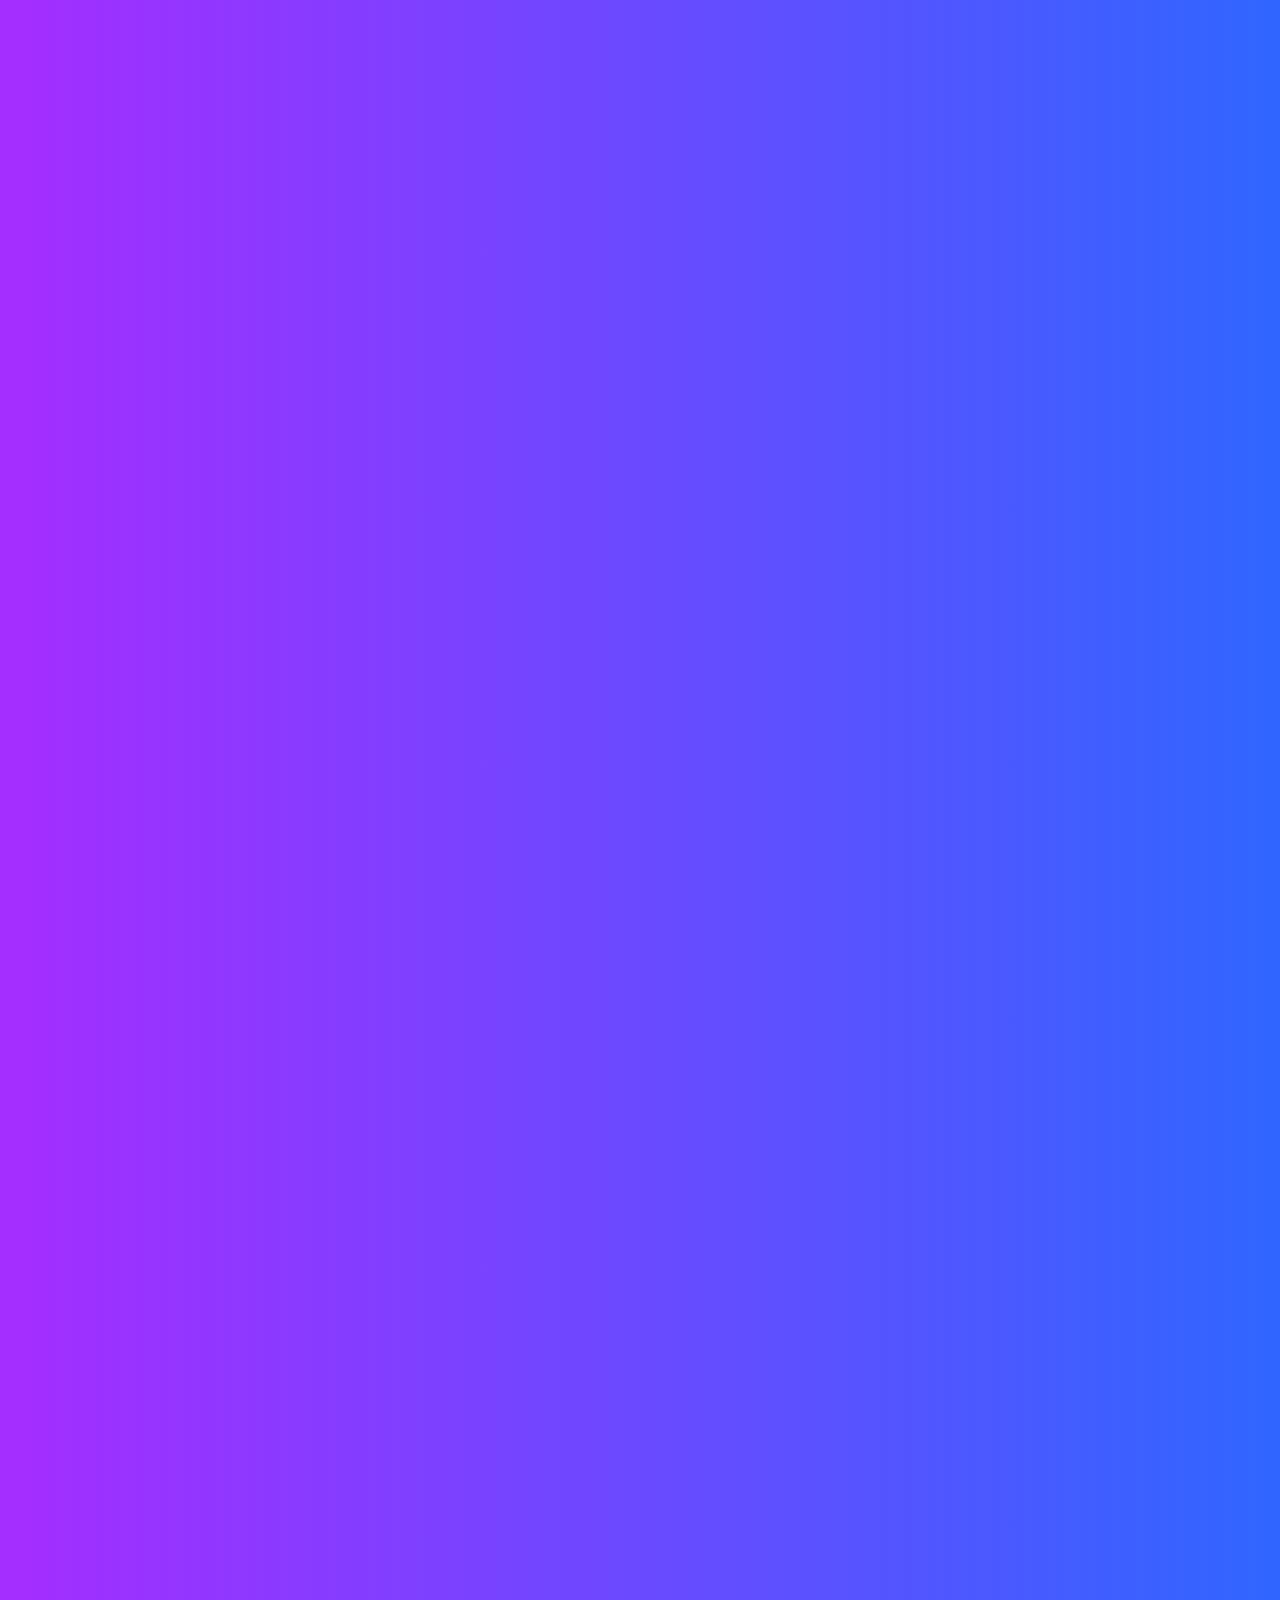
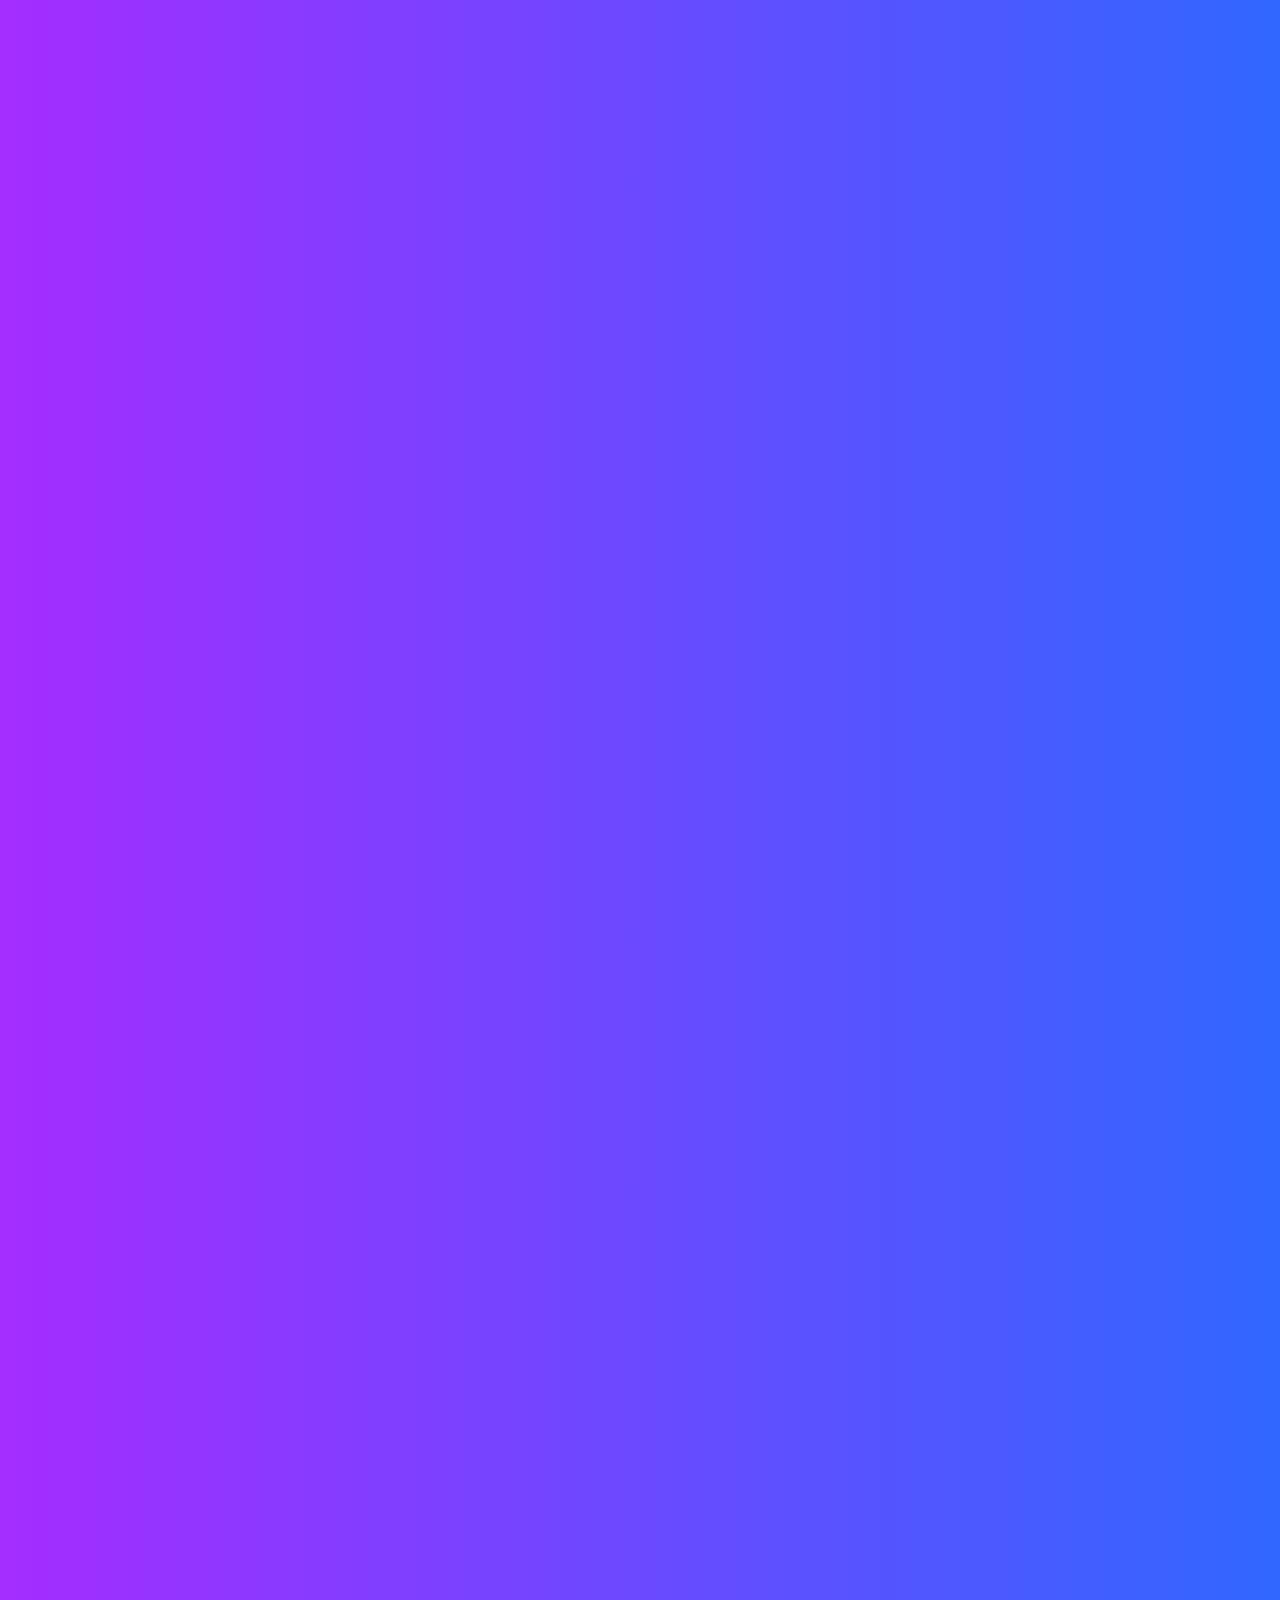
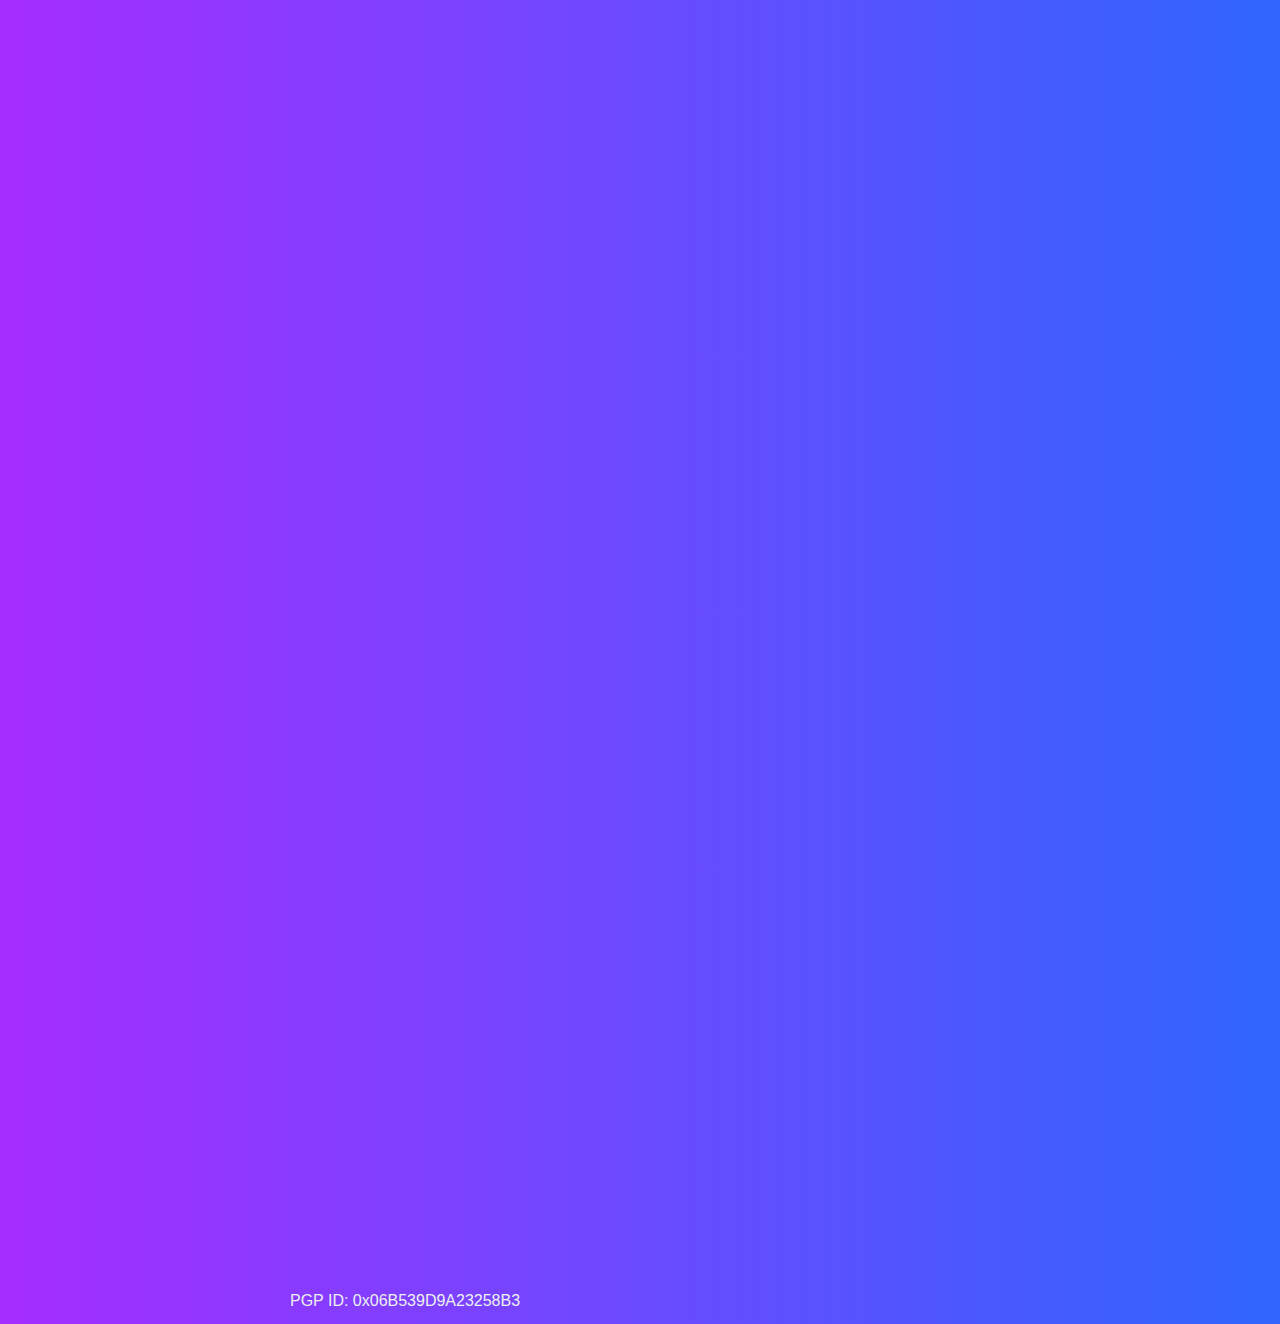
<file: index.html>
<!doctype html>
<html>
  <head>
    <meta charset="utf-8">
    <meta http-equiv="X-UA-Compatible" content="IE=edge">
    <meta name="viewport" content="width=device-width, initial-scale=1">
    <meta name="author" content="Carter Brainerd">

    <title>Carter Brainerd</title>

    <link rel="shortcut icon" href="./img/logo_fill.png"/>

    <link rel="stylesheet" type="text/css" href="./fonts/fonts.css" />
    <link rel="stylesheet" type="text/css" href="./css/lib/wing.min.css" />
    <link rel="stylesheet" type="text/css" href="./css/styles.css" />
  </head>

  <body>
    <a href="/" id="logo" class="fadeIn"><img src="./img/logo_small_transparent.png" alt="Personal Logo" /></a>

    <section id="hero" class="flex size-full center fadeIn">
      <h1 class="head">Carter Brainerd</h1>
      <h3 class="subhead">Programmer and Designer</h3>
    </section>

    <section id="about" class="flex size-full center">
      <div class="container">
        <p>I'm a <span class="keyword">student</span> based in Washington, D.C.</p>
        <p>I'm experienced in <span class="keyword">design</span>, <span class="keyword">blockchain</span>, <span class="keyword">servers</span>, <span class="keyword">backend development</span>, <span class="keyword">cybersecurity</span>, and <span class="keyword">creating network protocols</span>.</p>
      </div>
    </section>


    <section id="projects" class="flex size-full center">
      <div class="container">

        <div class="project codepace">
          <p><a href="https://codepace.io" target="_blank" rel="noopener" class="project-title">CODEPACE</a> a nonprofit software foundation.</p>
        </div>

        <div class="project rise">
          <p><a href="https://rise.sh" target="_blank" rel="noopener" class="project-title">RISE</a> simple serverless deployment.</p>
        </div>

        <div class="project cozy">
          <p><a href="https://cozycoin.co" target="_blank" rel="noopener" class="project-title">COZY</a> a cryptocurrency made purely in Java.</p>
        </div>

        <div class="project lacewing">
          <p><a href="https://carterbrainerd.me/ezdb" target="_blank" rel="noopener" class="project-title">EZDB</a> an in-memory NoSQL database for IPC.</p>
        </div>

        <div class="project">
          <p><a href="https://carterbrainerd.me/star" target="_blank" rel="noopener" class="project-title">STAR</a> A stupid archive format.</p>
        </div>
        
        <div class="project">
          <p><a href="https://gpm.carterbrainerd.me" target="_blank" rel="noopener" class="project-title">GPM</a> a package manager built off of GitHub.</p>
        </div>
        
        <div class="project">
          <p><a href="https://carterbrainerd.me/Oort-ERC20" target="_blank" rel="noopener" class="project-title">OORT</a> a decentralized key-value storage network.</p>
        </div>
        
        <div class="project">
          <p><a href="https://periodic.now.sh" target="_blank" rel="noopener" class="project-title">PERIODIC</a> command line utilities for the common man.</p>
        </div>
          
        <div class="project netsploit">
          <p><a href="https://github.com/rapid7/metasploit-framework/issues?utf8=%E2%9C%93&q=author%3Acbrnrd" target="_blank" rel="noopener" class="project-title">METASPLOIT</a> the world’s most used penetration testing framework (13,024 total changes by me)</p>
        </div>
      </div>
    </section>

    <section id="social" class="flex size-full center">
      <div class="container">
        <p>You can find my code on <a href="https://github.com/cbrnrd" target="_blank" rel="noopener">GitHub</a>. If you want to see what I've been up to recently, check <a href="https://gitstalk.netlify.com/cbrnrd">here.</a> You can support me via <a href="http://carterbrainerd.me/donations/" target="_blank" rel="noopener">PayPal</a> or <a href="bitcoin:3PihgzyGMfircm3Nu3Uza4iYdkJ6MwniAz">bitcoin</a>.</p>
        <p>More in depth information about my GitHub profile can be found <a href="https://profile-summary-for-github.com/user/cbrnrd" target="_blank" rel="noopener">here</a>.</p>
        <p>Feel free to reach out by sending me an <a href="mailto:0xCB@protonmail.com?Subject=Hey" rel="noopener">Email</a>. My more professional looking resume can be found <a href="/writing/resume.pdf">here.</a></p>
      </div>
    </section>
    
    <footer>
      <div class="container">
        <p>PGP ID: 0x06B539D9A23258B3</p>
      </div>
    </footer>

    <script type="text/javascript" src="./js/scripts.js"></script>
  </body>
</html>
</file>
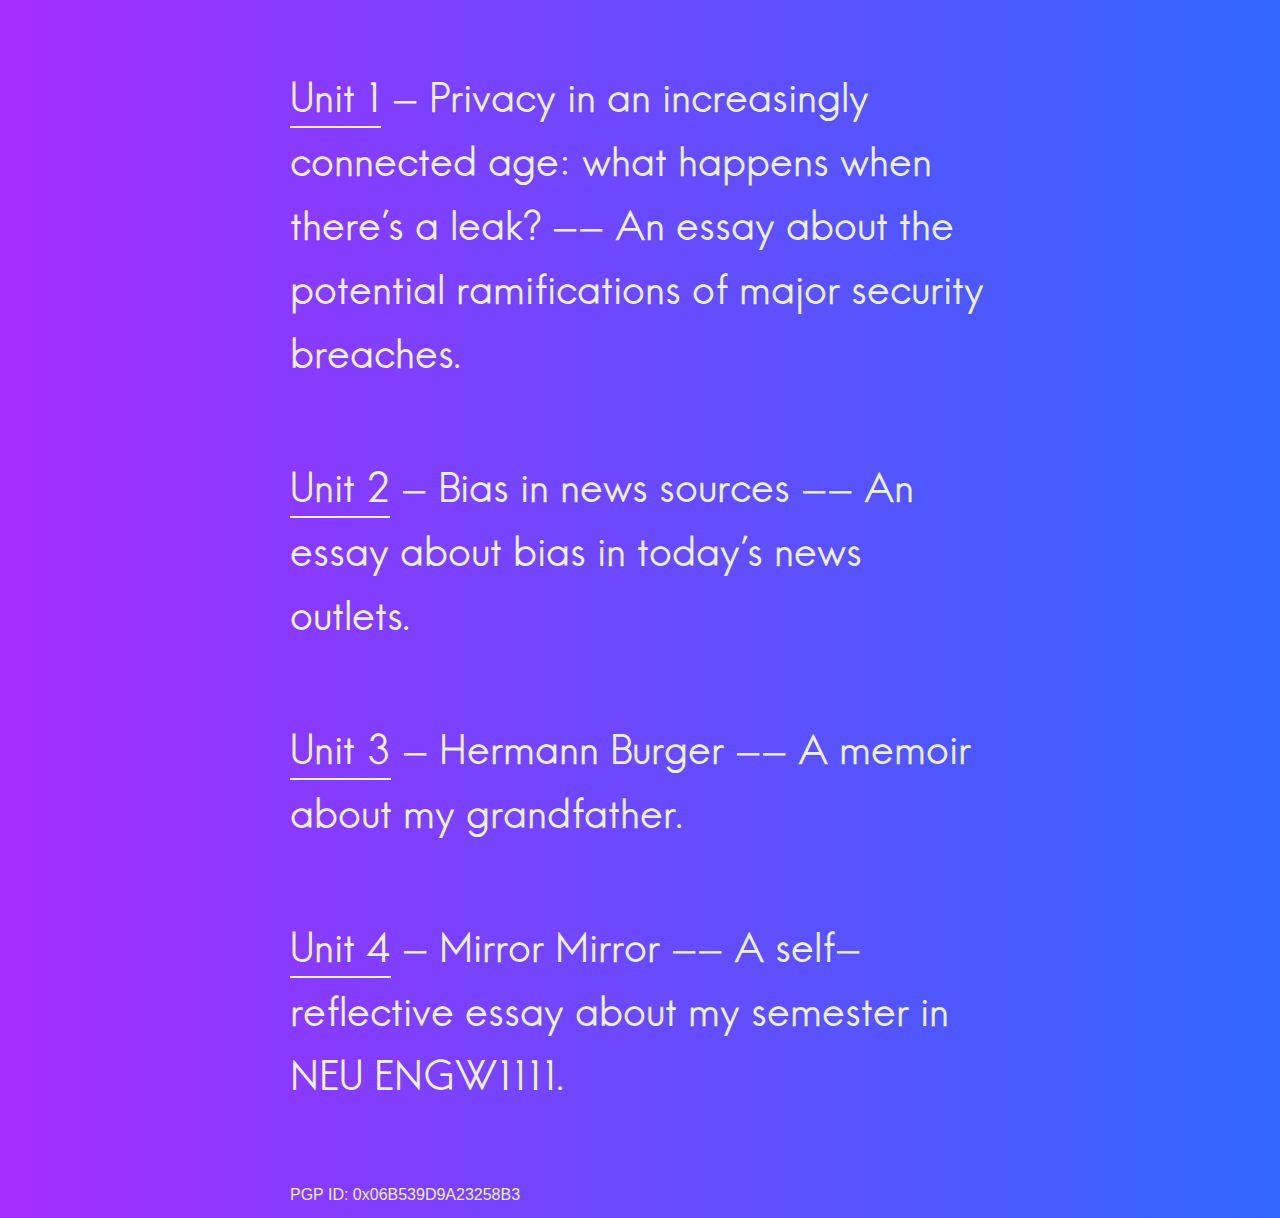
<file: writing.html>
<!doctype html>
<html>
  <head>
    <meta charset="utf-8">
    <meta http-equiv="X-UA-Compatible" content="IE=edge">
    <meta name="viewport" content="width=device-width, initial-scale=1">
    <meta name="author" content="Carter Brainerd">

    <title>Carter Brainerd - Writing</title>

    <link rel="shortcut icon" href="./img/logo_fill.png"/>

    <link rel="stylesheet" type="text/css" href="./fonts/fonts.css" />
    <link rel="stylesheet" type="text/css" href="./css/lib/wing.min.css" />
    <link rel="stylesheet" type="text/css" href="./css/styles.css" />
  </head>

  <body>
    <a href="/" id="logo" class="fadeIn"><img src="./img/logo_small_transparent.png" alt="Personal Logo" /></a>

    <section id="projects" class="flex size-full center" style="opacity: 1">
      <div class="container">

        <div class="project">
          <p><a href="/writing/Privacy_in_an_increasingly.pdf" target="_blank" rel="noopener" class="project-title">Unit 1</a> - Privacy in an increasingly connected age: what happens when there's a leak? -- An essay about the potential ramifications of major security breaches.</p>
        </div>

        <div class="project">
          <p><a href="/writing/Bias_in_news_sources.pdf" target="_blank" rel="noopener" class="project-title">Unit 2</a> - Bias in news sources -- An essay about bias in today's news outlets.</p>
        </div>

        <div class="project">
          <p><a href="/writing/My_grandfather.pdf" target="_blank" rel="noopener" class="project-title">Unit 3</a> - Hermann Burger -- A memoir about my grandfather.</p>
        </div>

        <div class="project">
          <p><a href="/writing/Final_reflection.pdf" target="_blank" rel="noopener" class="project-title">Unit 4</a> - Mirror Mirror -- A self-reflective essay about my semester in NEU ENGW1111.</p>
        </div>
      </div>
    </section>

    <footer>
      <div class="container">
        <p>PGP ID: 0x06B539D9A23258B3</p>
      </div>
    </footer>

    <script type="text/javascript" src="./js/scripts.js"></script>
  </body>
</html>
</file>
<file: fonts/fonts.css>
@font-face {
  font-family: "Gilroy-Bold";
  font-style: normal;
  src: local("Gilroy-ExtraBold"), url("./Gilroy-ExtraBold.otf") format("opentype");
}

@font-face {
  font-family: "Gilroy-Light";
  font-style: normal;
  src: local("Gilroy-Light"), url("./Gilroy-Light.otf") format("opentype");
}


@font-face {
  font-family: "Hans Kendrick";
  font-style: normal;
  src: local("Hans Kendrick 3"), url("./HansKendrick-Regular.otf") format("opentype");
}
</file>
<file: css/styles.css>
body {
	color: #ecf0f1;
	background: #0D0D0D;
	background-image: -webkit-linear-gradient(to right, #a52dff, #3066ff);
	background-image: -o-linear-gradient(to right, #a52dff, #3066ff);
	background-image: -moz-linear-gradient(to right, #a52dff, #3066ff);
	background-image: linear-gradient(to right, #a52dff, #3066ff);
}

a {
	color: #ecf0f1;
	border-bottom: 2px solid #ecf0f1;
	text-decoration: none;
}

a:hover {
	color: #808080;
	border-bottom: 2px solid #808080;
}

.container {
	max-width: 700px;
}

.subhead {
	margin-bottom: 0;
	font-family: "Gilroy-Light", sans-serif;
	font-size: 70px;
}

.head {
	font-family: "Gilroy-Bold", sans-serif;
	font-size: 100px;
}

/* About */
#about {
	opacity: 0;
}

#about .container p {
	font-family: "Hans Kendrick", sans-serif;
	font-size: 40px;
	transition: color .5s ease;
}

#about .container:hover p {
	color: #A0A0A0;
}

#about .container:hover span.keyword {
	color: #ecf0f1;
}

#about .container p:first-of-type {
	margin-bottom: 40px;
}

.keyword {
	transition: color .5s ease;
}

/* Projects */
#projects {
	opacity: 0;
}

.project {
	margin-top: 70px;
	margin-bottom: 70px;
}

.project-title {
	font-size: 40px;
	transition: color .4s ease, border .4s ease;
}

.project p {
	font-size: 40px;
	font-family: "Hans Kendrick", sans-serif;
}


.codepace .project-title:hover {
	color: #95a5a6;
	border-bottom: 2px solid #95a5a6;
}

.rise .project-title:hover {
	color: #95a5a6;
	border-bottom: 2px solid #95a5a6;
}

.cozy .project-title:hover {
	color: #95a5a6;
	border-bottom: 2px solid #95a5a6;
}

.lacewing .project-title:hover {
	color: #95a5a6;
	border-bottom: 2px solid #95a5a6;
}

.netsploit .project-title:hover {
	color: #95a5a6;
	border-bottom: 2px solid #95a5a6;
}

/* Social */
#social {
	opacity: 0;
}

#social .container p {
	font-size: 40px;
	font-family: "Hans Kendrick", sans-serif;
}

#social .container p:first-of-type {
	margin-bottom: 40px;
}

#logo {
	position: absolute;
	left: 7%;
	top: 7%;
	border: none;
}

::selection {
	color: #0D0D0D;
	background-color: #FFFFFF;
}

.fadeIn {
	opacity: 0;
	animation-name: fadeIn;
	animation-duration: 1s;
	animation-timing-function: ease;
	animation-delay: 0.1s;
	animation-fill-mode: forwards;
}

@keyframes fadeIn {
  from {
		opacity: 0;
	}
	to {
		opacity: 1;
	}
}

@media screen and (max-width: 768px) {
	#logo img {
		height: 40px;
		width: auto;
	}

	.head {
		font-size: 65px;
	}

	.subhead {
		font-size: 45px;
	}

	#about .container p, #projects .project p, #social .container p {
		font-size: 35px;
	}
}

@media screen and (max-width: 500px) {
	.head {
		font-size: 50px;
	}

	.subhead {
		font-size: 30px;
	}

	#about .container p, #projects .project p, #social .container p {
		font-size: 30px;
	}
}
</file>
<file: css/lib/wing.min.css>
/**
 * Wing v1.0.0-beta
 * Copyright 2016-2018 Kabir Shah
 * Released under the MIT License
 * http://usewing.ml
 */
*{box-sizing:border-box}body,html{margin:0;padding:0}body{line-height:1.6;color:#111;font-size:1rem;font-weight:400;font-family:-apple-system,BlinkMacSystemFont,Avenir,"Avenir Next","Segoe UI",Roboto,Oxygen,Ubuntu,Cantarell,"Fira Sans","Droid Sans","Helvetica Neue",sans-serif}.container{width:80%;max-width:960px;margin:0 auto}.row{display:flex;flex-flow:row wrap;justify-content:space-between;width:100%;margin-bottom:10px}.row:last-child{margin-bottom:0}.row .col{flex:1 1 0px}.row .col,.row [class*=" col-"],.row [class^=col-]{padding-right:10px}.row .col:last-child,.row [class*=" col-"]:last-child,.row [class^=col-]:last-child{padding-right:0}.row .col-1{width:8.333333333333332%}.row .col-2{width:16.666666666666664%}.row .col-3{width:25%}.row .col-4{width:33.33333333333333%}.row .col-5{width:41.66666666666667%}.row .col-6{width:50%}.row .col-7{width:58.333333333333336%}.row .col-8{width:66.66666666666666%}.row .col-9{width:75%}.row .col-10{width:83.33333333333334%}.row .col-11{width:91.66666666666666%}.row .col-12{width:100%}@media screen and (max-width:768px){.row .col,.row [class*=" col-"],.row [class^=col-]{flex:0 0 100%;margin-bottom:10px;padding:0}.row .col:last-child,.row [class*=" col-"]:last-child,.row [class^=col-]:last-child{margin-bottom:0}}h1,h2,h3,h4,h5,h6,p{margin-top:0;margin-bottom:10px;font-family:-apple-system,BlinkMacSystemFont,Avenir,"Avenir Next","Segoe UI",Roboto,Oxygen,Ubuntu,Cantarell,"Fira Sans","Droid Sans","Helvetica Neue",sans-serif}h1,h2,h3,h4,h5,h6{font-weight:500}h1{font-size:2.986rem;line-height:1.2}h2{font-size:2.488rem;line-height:1.25}h3{font-size:2.074rem;line-height:1.3}h4{font-size:1.728rem;line-height:1.35}h5{font-size:1.44rem;line-height:1.5}h6{font-size:1.2rem;line-height:1.6}p{font-size:1rem}@media (max-width:768px){h1{font-size:2.027rem}h2{font-size:1.802rem}h3{font-size:1.602rem}h4{font-size:1.424rem}h5{font-size:1.266rem}h6{font-size:1.125rem}}input[type=email],input[type=file],input[type=number],input[type=password],input[type=search],input[type=tel],input[type=text],input[type=url],select,textarea{height:45px;width:100%;margin-bottom:10px;padding:10px;font-size:1rem;background:#f5f5f5;border:1px solid #a7a7a7;border-radius:2px;transition:all .2s ease}input[type=email]:hover,input[type=file]:hover,input[type=number]:hover,input[type=password]:hover,input[type=search]:hover,input[type=tel]:hover,input[type=text]:hover,input[type=url]:hover,select:hover,textarea:hover{border-color:#111}input[type=email]:focus,input[type=file]:focus,input[type=number]:focus,input[type=password]:focus,input[type=search]:focus,input[type=tel]:focus,input[type=text]:focus,input[type=url]:focus,select:focus,textarea:focus{outline:0;border-color:#0062ff}textarea{min-height:70px}.button,[type=submit],button{height:45px;margin-bottom:10px;padding:10px 30px;outline:0;text-decoration:none;color:#f5f5f5;font-size:1rem;background:#111;border:1px solid #111;border-radius:2px;transition:all .2s ease}.button:focus,.button:hover,[type=submit]:focus,[type=submit]:hover,button:focus,button:hover{opacity:.9}.button:active,[type=submit]:active,button:active{opacity:.7}.button[disabled],[type=submit][disabled],button[disabled]{opacity:.8;cursor:not-allowed}.button.outline,[type=submit].outline,button.outline{color:#111;background:0 0}.button.outline:focus,.button.outline:hover,[type=submit].outline:focus,[type=submit].outline:hover,button.outline:focus,button.outline:hover{color:#f5f5f5;background:#111}a{color:#0062ff;transition:all .2s ease}a:hover{cursor:pointer;color:#111}ol,ul{margin-top:0;margin-bottom:10px;padding-left:0;list-style-position:inside}ol li,ul li{margin-bottom:10px}ol li:last-child,ul li:last-child{margin-bottom:0}ol ol,ol ul,ul ol,ul ul{margin-left:10px}img{margin-top:0;margin-bottom:10px}.box{margin-bottom:10px;padding-top:10px;padding-right:10px;padding-left:10px;border:1px solid #a7a7a7;border-radius:2px}.nav{position:relative;display:flex;flex-wrap:wrap;align-items:center;justify-content:space-between;padding-top:10px;padding-bottom:10px}.nav .nav-item{margin-right:10px}.nav .nav-item:last-child{margin-right:0}.card{display:flex;flex-direction:column;margin-bottom:10px;border:1px solid #a7a7a7;border-radius:2px}.card .card-content{margin:0;padding:10px}.card .card-image{display:block;height:auto;width:100%}pre{margin-top:0;margin-bottom:10px}pre code{display:block;padding:10px 10px;white-space:pre-wrap;word-wrap:break-word}code{padding:2px;white-space:nowrap;background:#e7e7e7;border:1px solid #d7d7d7;border-radius:2px;font-family:Consolas,Monaco,Menlo,monospace}hr{border-width:.5px;border-color:#a7a7a7}.position-relative{position:relative}.position-absolute{position:absolute}.position-fixed{position:fixed}.text-left{text-align:left}.text-center{text-align:center}.text-right{text-align:right}.size-full-height{min-height:100vh}.size-full-width{width:100%}.size-full{width:100%;min-height:100vh}.hidden{display:none}.flex{display:flex}.justify-start{justify-content:flex-start}.justify-center{justify-content:center}.justify-end{justify-content:flex-end}.align-start{align-items:flex-start}.align-center{align-items:center}.align-end{align-items:flex-end}.direction-vertical{flex-direction:column}.direction-horizontal{flex-direction:row}.center{flex-direction:column;justify-content:center;align-items:center}.border-black{border:1px solid #111}.border-gray{border:1px solid #a7a7a7}.border-white{border:1px solid #f5f5f5}.border-blue{border:1px solid #0062ff}.border-red{border:1px solid #ff1500}.border-yellow{border:1px solid #ffbf00}.border-green{border:1px solid #00b30f}.border-rounded{border-radius:2px}.border-circle{border-radius:2px}.color-black{color:#111}.color-gray{color:#a7a7a7}.color-white{color:#f5f5f5}.color-blue{color:#0062ff}.color-red{color:#ff1500}.color-yellow{color:#ffbf00}.color-green{color:#00b30f}.background-black{background-color:#111}.background-gray{background-color:#a7a7a7}.background-white{background-color:#f5f5f5}.background-blue{background-color:#0062ff}.background-red{background-color:#ff1500}.background-yellow{background-color:#ffbf00}.background-green{background-color:#00b30f}
</file>
